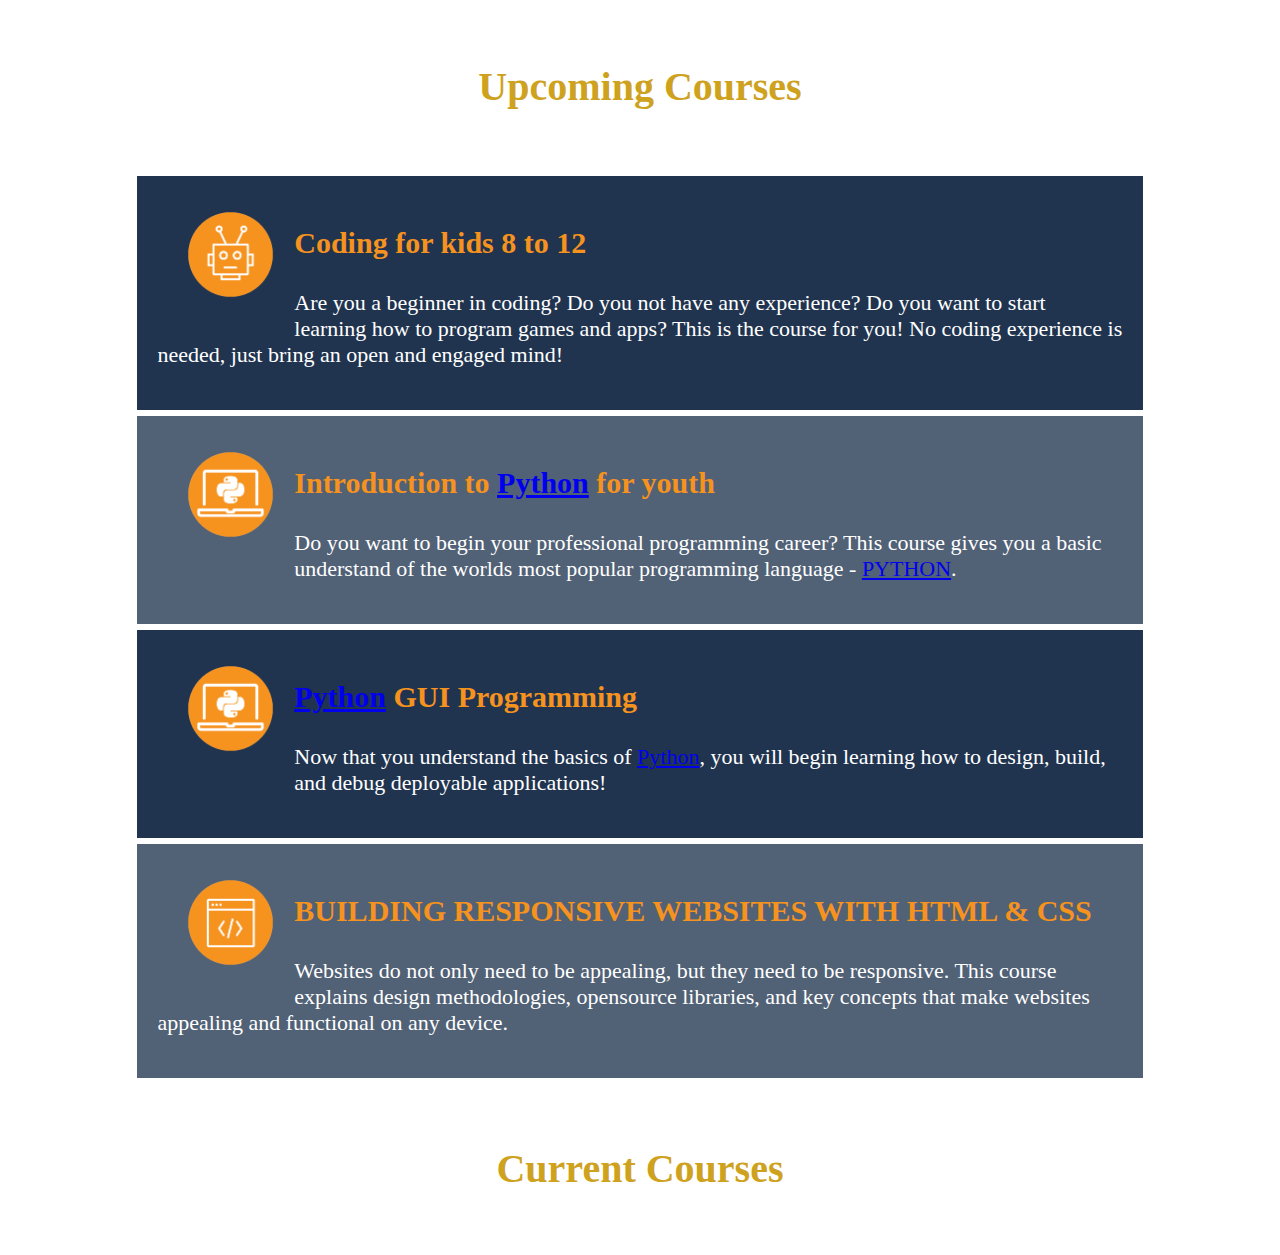
<file: index.html>
<!DOCTYPE html>
<html lang="en">
<head>
    <meta charset="UTF-8">
    <title>Upcoming Courses</title>
    <link rel="stylesheet" href="style.css">
</head>
<body>
<div id="mainContent">
    <h2>Upcoming Courses</h2>
    <div class="darkSec">
        <img src="images/coding1.png" class="icon"/>
        <h3>
            Coding for kids 8 to 12
        </h3>
        <p>
            Are you a beginner in coding? Do you not have any
            experience? Do you want to start learning how to program
            games and apps? This is the course for you! No coding
            experience is needed, just bring an open and engaged mind!
        </p>
    </div>

    <div class="lightSec">
        <img src="images/python (1).png" class="icon"/>
        <h3>Introduction to <a href="aboutPython.html">Python</a> for youth</h3>
        <p>
            Do you want to begin your professional programming
            career? This course gives you a basic understand of the
            worlds most popular programming language - <a href="aboutPython.html">PYTHON</a>.
        </p>
    </div>

    <div class="darkSec">
        <img src="images/python (1).png" class="icon"/>
        <h3><a href="aboutPython.html">Python</a> GUI Programming</h3>
        <p>
            Now that you understand the basics of <a href="aboutPython.html">Python</a>, you will begin
            learning how to design, build, and debug deployable
            applications!
        </p>
    </div>

    <div class="lightSec">
        <img src="images/coding2.png" class="icon"/>
        <h3>
            BUILDING RESPONSIVE WEBSITES WITH HTML & CSS
        </h3>
        <p>
            Websites do not only need to be appealing, but they need to be
            responsive. This course explains design methodologies, opensource
            libraries, and key concepts that make websites
            appealing and functional on any device.
        </p>
    </div>
    <h2>
        Current Courses
    </h2>
</div>
</body>
</html>
</file>
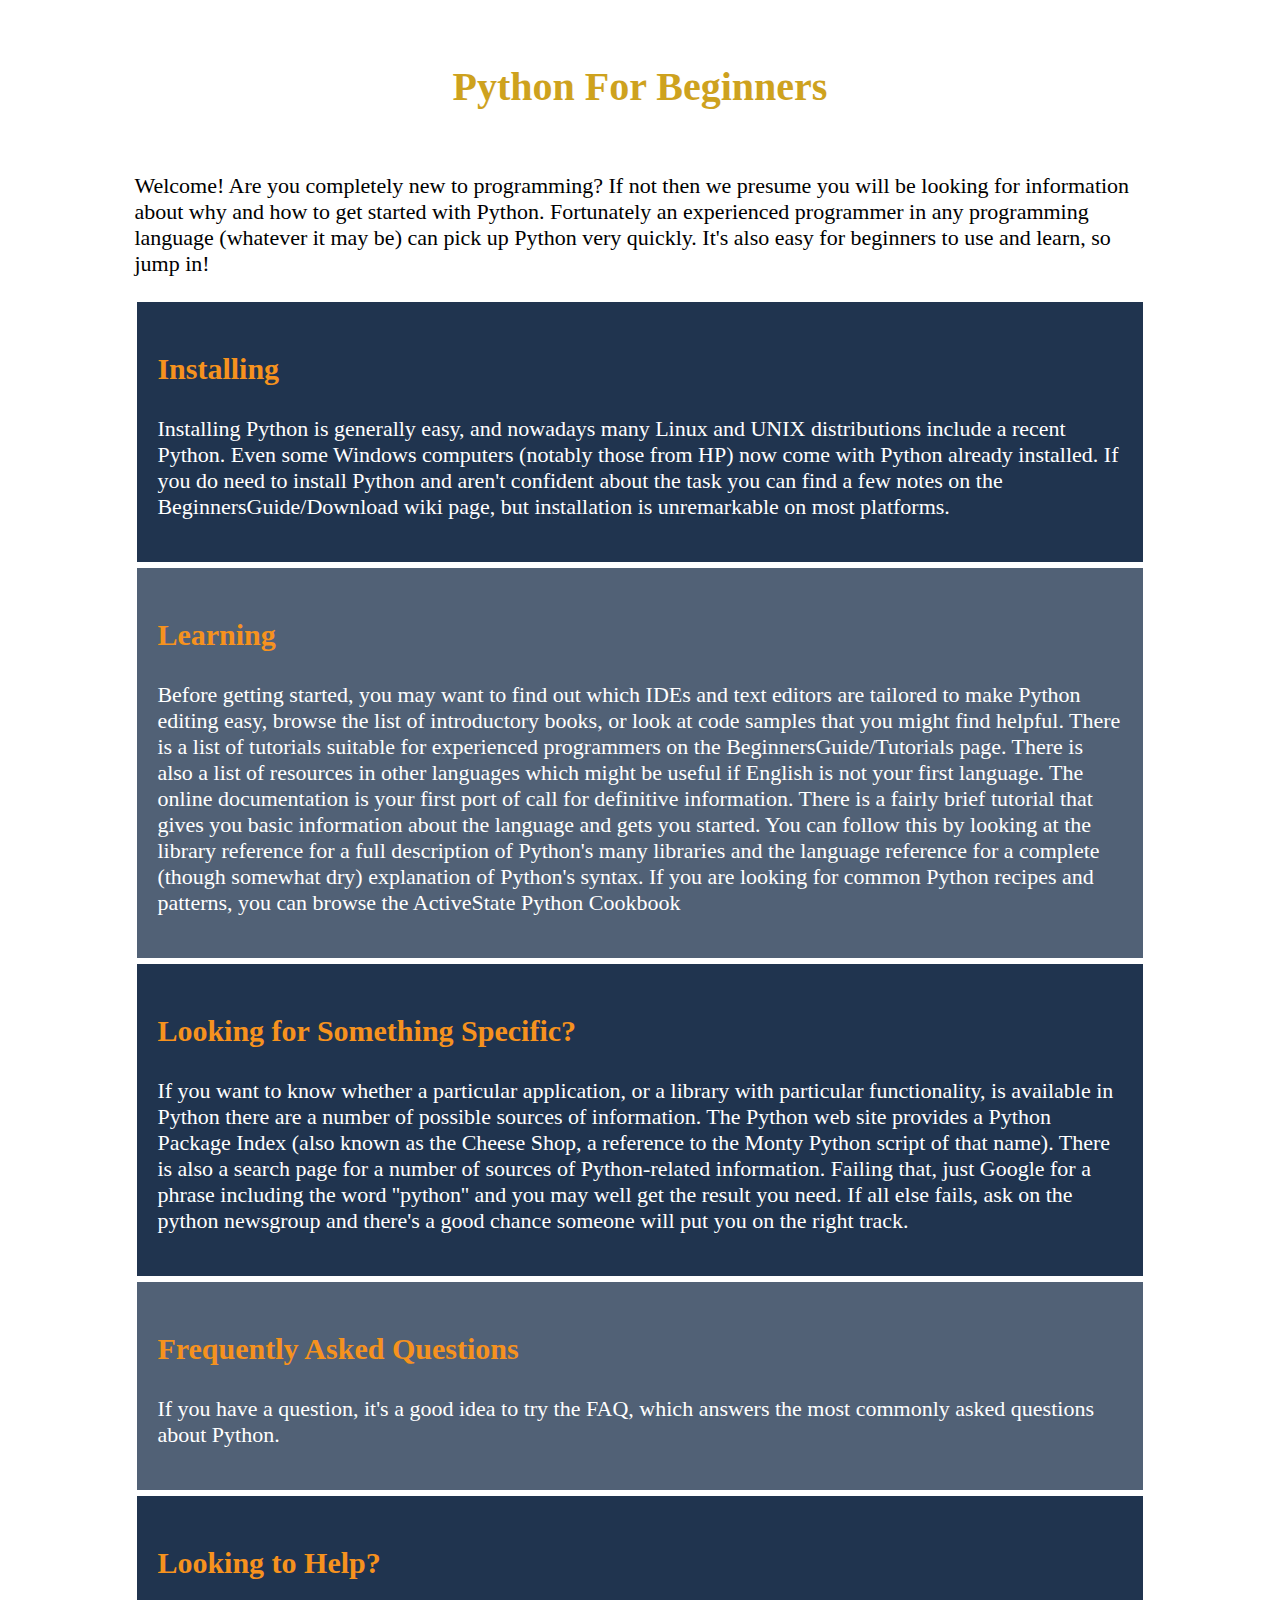
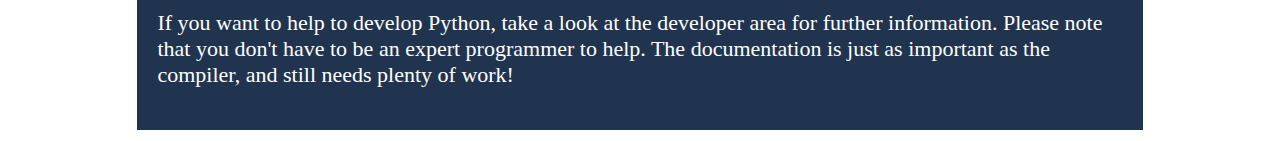
<file: aboutPython.html>
<!DOCTYPE html>
<html lang="en">
<head>
    <meta charset="UTF-8">
    <title>About Python</title>
    <link rel="stylesheet" href="style.css">
</head>
<body>
    <div id = "mainContent">
        <h2>Python For Beginners</h2>
        <p>
            Welcome! Are you completely new to programming? If not then we presume
            you will be looking for information about why and how to get started with
            Python. Fortunately an experienced programmer in any programming language
            (whatever it may be) can pick up Python very quickly. It's also easy for
            beginners to use and learn, so jump in!
        </p>
        <div class = "darkSec">
            <h3>Installing</h3>
            <p>
                Installing Python is generally easy, and nowadays many Linux and UNIX
                distributions include a recent Python. Even some Windows computers
                (notably those from HP) now come with Python already installed. If
                you do need to install Python and aren't confident about the task you
                can find a few notes on the BeginnersGuide/Download wiki page, but
                installation is unremarkable on most platforms.
            </p>
        </div>

        <div class = "lightSec">
            <h3>Learning</h3>
            <p>
                Before getting started, you may want to find out which IDEs and text
                editors are tailored to make Python editing easy, browse the list of
                introductory books, or look at code samples that you might find helpful.

                There is a list of tutorials suitable for experienced programmers on the
                BeginnersGuide/Tutorials page. There is also a list of resources in other
                languages which might be useful if English is not your first language.

                The online documentation is your first port of call for definitive
                information. There is a fairly brief tutorial that gives you basic
                information about the language and gets you started. You can follow
                this by looking at the library reference for a full description of
                Python's many libraries and the language reference for a complete
                (though somewhat dry) explanation of Python's syntax. If you are
                looking for common Python recipes and patterns, you can browse the
                ActiveState Python Cookbook
            </p>
        </div>

        <div class="darkSec">
            <h3>Looking for Something Specific?</h3>
            <p>
                If you want to know whether a particular application, or a library
                with particular functionality, is available in Python there are a number
                of possible sources of information. The Python web site provides a Python
                Package Index (also known as the Cheese Shop, a reference to the Monty
                Python script of that name). There is also a search page for a number
                of sources of Python-related information. Failing that, just Google for
                a phrase including the word ''python'' and you may well get the result
                you need. If all else fails, ask on the python newsgroup and there's a
                good chance someone will put you on the right track.
            </p>
        </div>
        <div class="lightSec">
            <h3>Frequently Asked Questions</h3>
            <p>
                If you have a question, it's a good idea to try the FAQ, which answers
                the most commonly asked questions about Python.
            </p>
        </div>

        <div class="darkSec">
        <h3>Looking to Help?</h3>
            <p>
                If you want to help to develop Python, take a look at the developer
                area for further information. Please note that you don't have to be an
                expert programmer to help. The documentation is just as important as the
                compiler, and still needs plenty of work!
            </p>
        </div>

    </div>
</body>
</html>
</file>
<file: style.css>
h2{
            font-size: 40px;
            text-align: center;
            padding: 30px;
            color: #cea21e;
       }

       h3{
            font-size: 30px;
            color: #f6921e;
       }

       p{
            font-size: 22px;
       }

       #mainContent{
            width: 80%;
            margin: 0 auto;
       }

       .darkSec{
            background-color: #20344f;
       }

       .lightSec{
            background-color: #516176;
       }

       .lightSec, .darkSec{
            color: white;
            padding: 20px;
            border-style: solid;
            border-color: white;
       }
       .icon{
            width: 9%;
            float: left;
            padding: 30px;
            padding-top: 15px;
            padding-right: 20px;
       }
</file>
